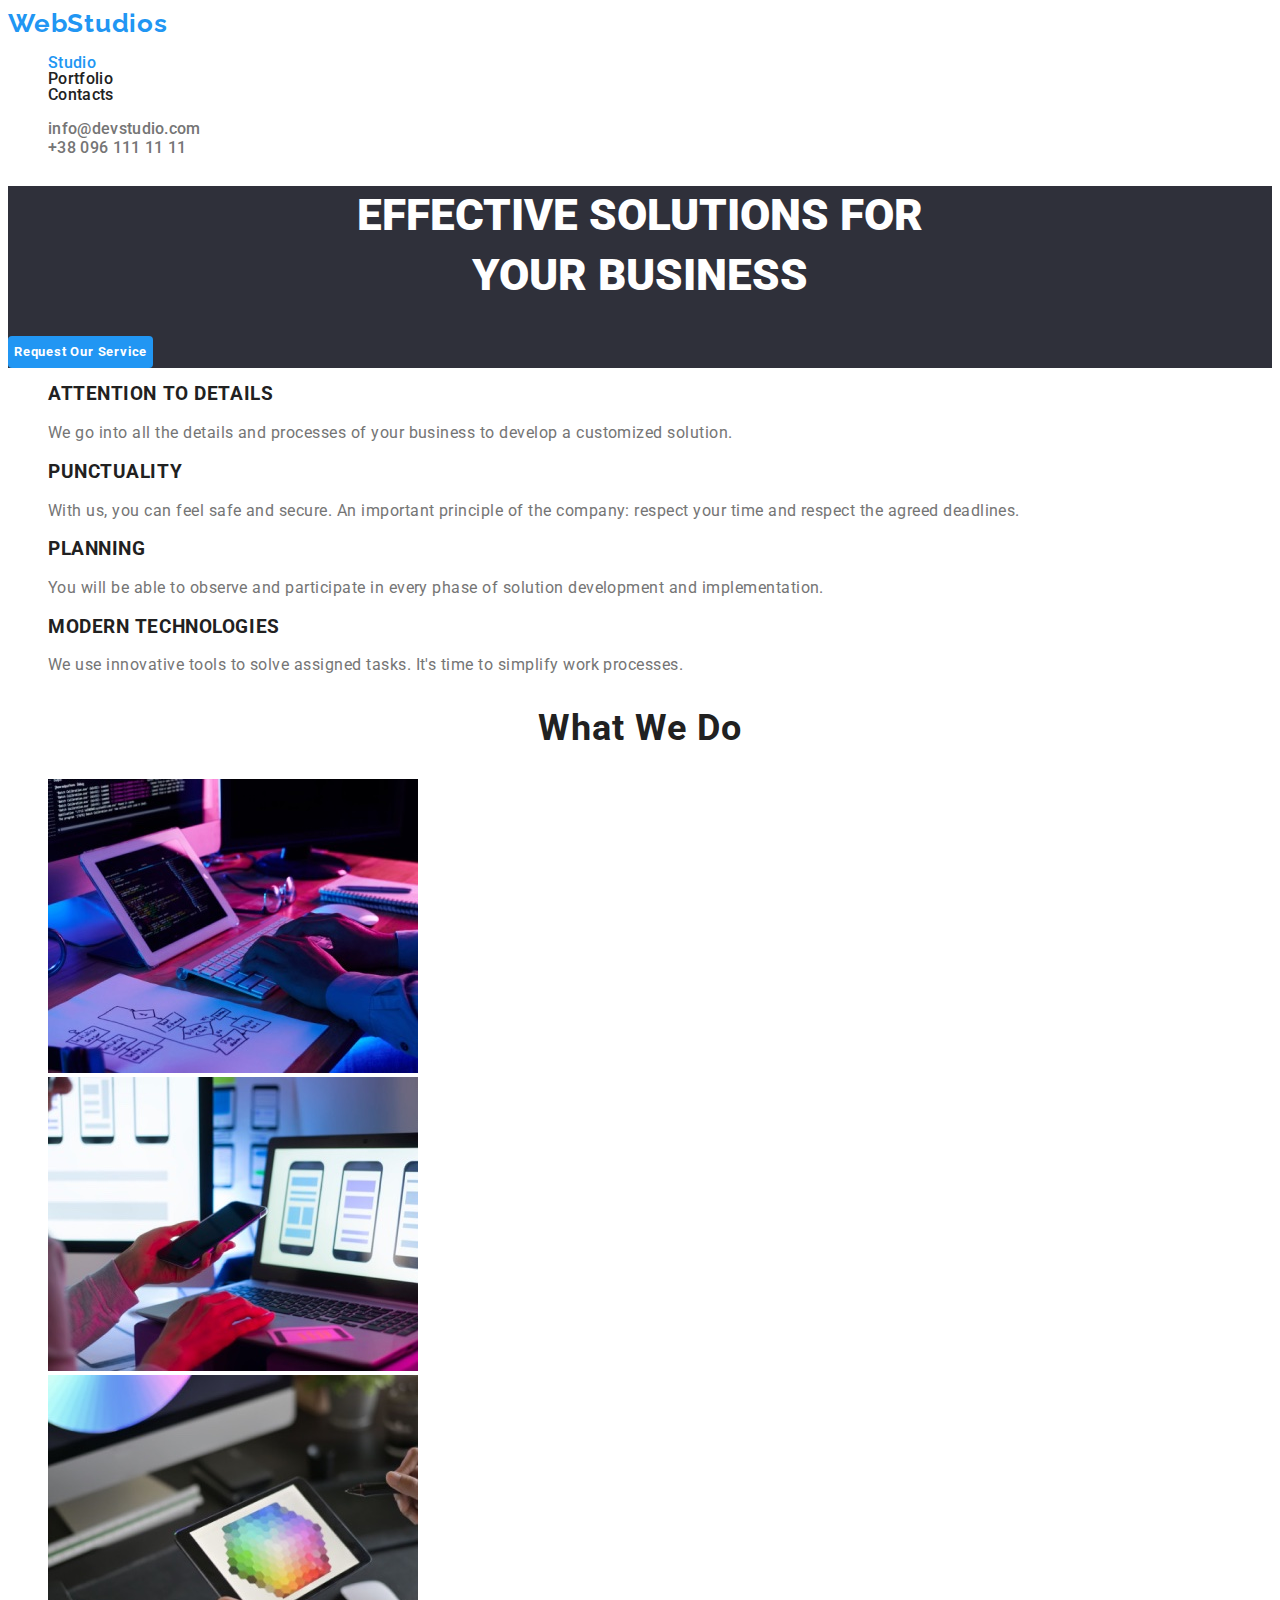
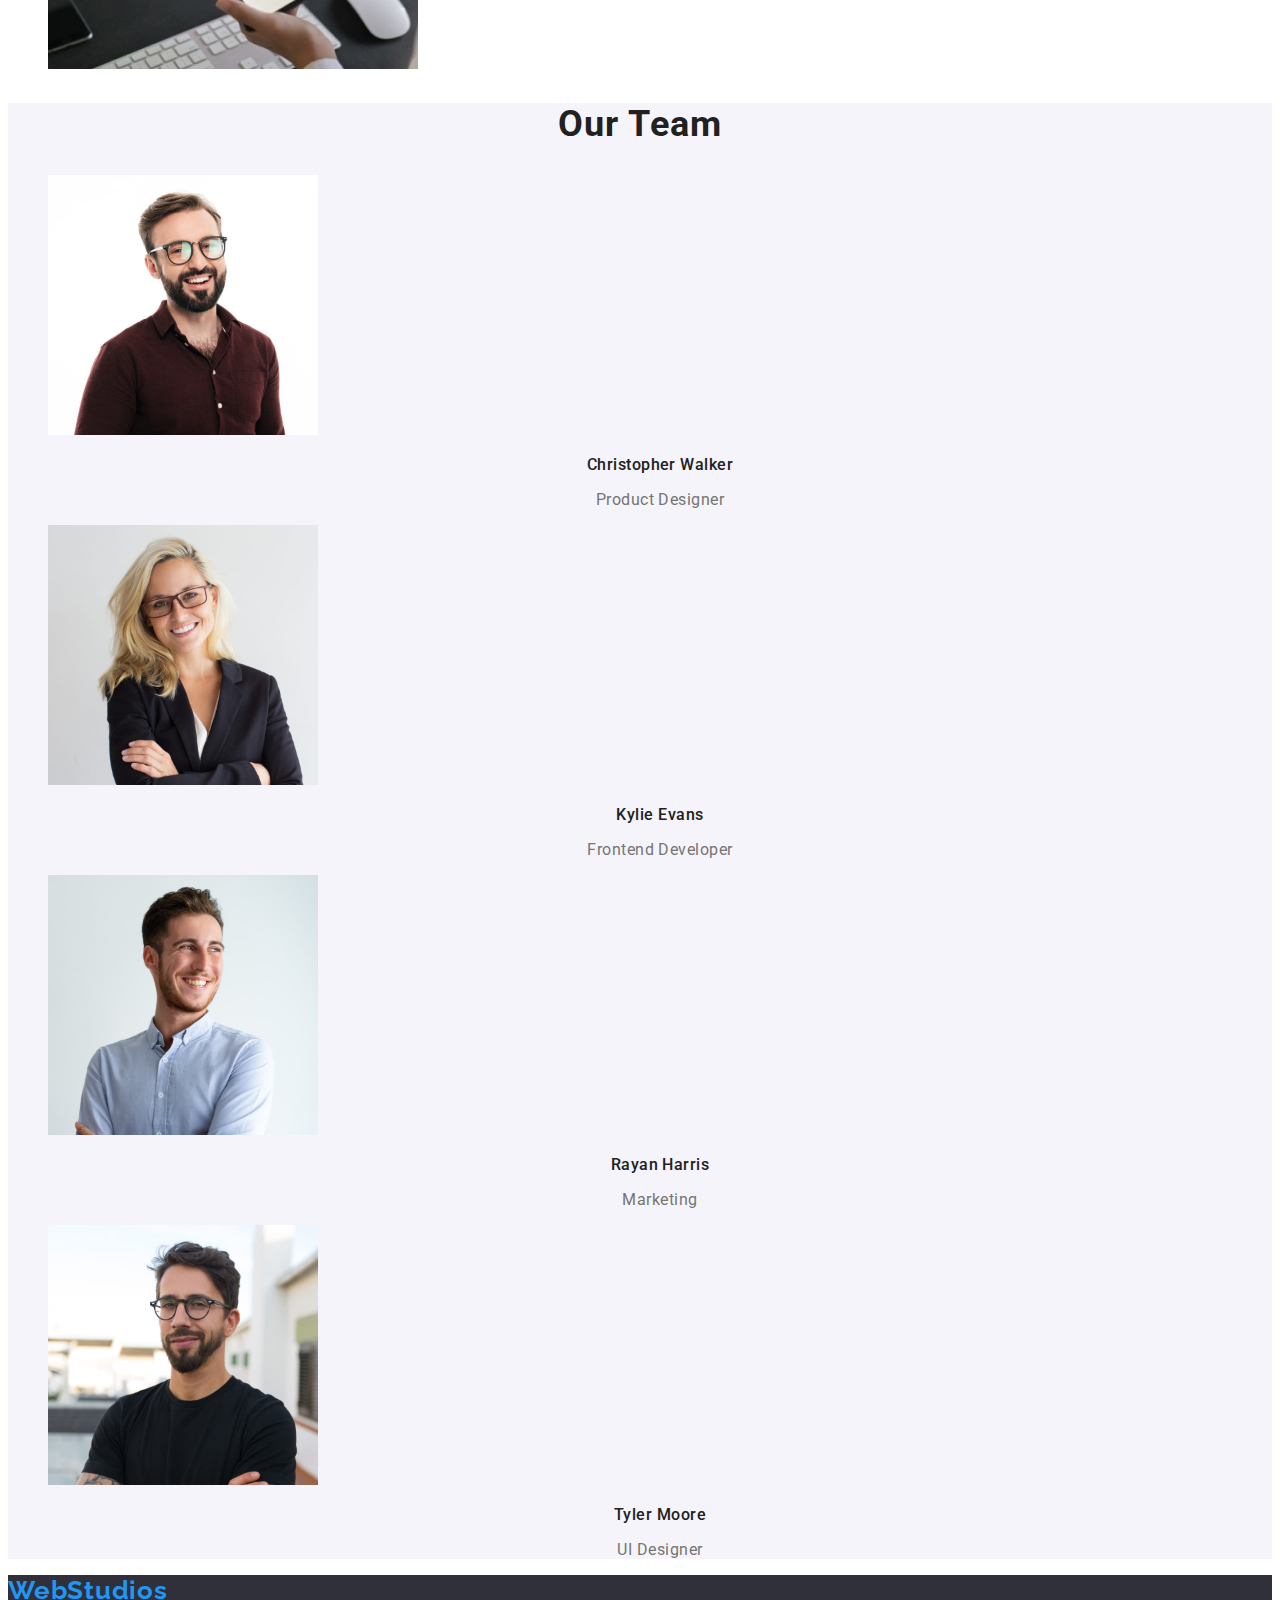
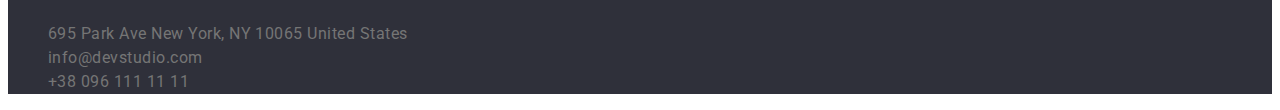
<file: index.html>
<!DOCTYPE html>
<html lang="en">

<head>
    <meta name="WebStudio" content="Effective Sollutions for your Business" />
    <meta charset="UTF-8">
    <meta http-equiv="X-UA-Compatible" content="IE=edge">
    <meta name="viewport" content="width=device-width, initial-scale=1.0">
    <link rel="preconnect" href="https://fonts.googleapis.com">
    <link rel="preconnect" href="https://fonts.gstatic.com" crossorigin>
    <link href="https://fonts.googleapis.com/css2?family=Raleway:wght@700&family=Roboto:wght@400;500;700;900&display=swap"
        rel="stylesheet">
    <link rel="stylesheet" href="./css/styles.css"/>
    <title>Effective Solutions for your Business</title>
</head>

<body>

    <header class="header">
        <div class="conrtainer">
            <nav>
                <a  class="logo" href="index.html">WebStudios</a>
                <ul class="navbar">
                    <li> 
                        <a class="navbar-link current-link" href="./index.html">Studio</a>
                    </li>
                    <li> 
                        <a class="navbar-link" href="./portfolio.html">Portfolio</a>
                    </li>
                    <li > 
                        <a class="navbar-link" href="#">Contacts</a>
                    </li>
                </ul>
            </nav>

            <ul>
                <li> <a class="contacts" href="mailto:info@devstudio.com">info@devstudio.com</a> </li>

                <li> <a class="contacts" href="tel:+38 096 111 11 11"> +38 096 111 11 11</a> </li>
            </ul>
        </div>
    </header>

    <main>
        <section class="hero">
            <div class="cotainer">
                <h1>Effective Solutions For <br>Your Business</h1>
                <button class="hero-button" type="button">Request Our Service</button>
            </div>
        </section>

        <section class="section">
            <div class="container">
                <ul class="group">
                    <li>
                        <h3 class="group-heading">ATTENTION TO DETAILS</h3>
                        <p class="group-detail">We go into all the details and processes of your business to develop a customized solution.
                        </p>
                    </li>
                    <li>
                        <h3 class="group-heading">PUNCTUALITY</h3>
                        <p class="group-detail">With us, you can feel safe and secure. An important principle of the company: respect your
                            time and respect the agreed
                            deadlines.</p>
                    </li>
                    <li>
                        <h3 class="group-heading">PLANNING</h3>
                        <p class="group-detail">You will be able to observe and participate in every phase of solution development and
                            implementation.</p>
                    </li>
                    <li>
                        <h3 class="group-heading">MODERN TECHNOLOGIES</h3>
                        <p class="group-detail">We use innovative tools to solve assigned tasks. It's time to simplify work processes.</p>
                    </li>
                </ul>
            </div>
        </section>

        <section class="section">
            <div class="container">
                <h2 class="section-heading">What We Do</h2>
                <ul class="do">
                    <li>
                        <img src="./images/wwdo1.jpg" alt="hands at keyboard with design tree and tablet" width="370" />
                    </li>
                    <li>
                        <img src="./images/wwdo2.jpg"
                            alt="laptop with various design layouts on screen and hands holding smartphone"
                            width="370" />
                    </li>
                    <li>
                        <img src="./images/wwdo3.jpg" alt="desk with hands holding tablet with color wheel displayed"
                            width="370" />
                    </li>
                </ul>
            </div>
        </section>

        <section class="section section-team">
            <div class="container">
                <h2 class="section-heading">Our Team</h2>
                  <ul>
                    <li>
                        <img class="team-image" src=./images/product.jpg alt=" head shot of smiling employee looking stylish"
                            width="270" />
                        <h3 class="team-name">
                            Christopher Walker
                        </h3>
                        <p class="team-title">
                            Product Designer
                        </p>
                    </li>
                    <li>
                        <img class="team-image" src="./images/frontend.jpg" alt=" head shot of smiling employee looking stylish"
                            width="270" />
                        <h3 class="team-name">
                            Kylie Evans
                        </h3>
                        <p class="team-title">
                            Frontend Developer
                        </p>
                    </li>
                    <li>
                        <img class="team-image" src="./images/marketing.jpg" alt=" head shot of smiling employee looking stylish"
                            width="270" />
                        <h3 class="team-name">
                            Rayan Harris
                        </h3>
                        <p class="team-title">
                            Marketing
                        </p class="team-title">
                    </li>
                    <li>
                        <img class="team-image" src="./images/uidesign.jpg" alt=" head shot of smiling employee looking stylish"
                            width="270" />
                        <h3 class="team-name">
                            Tyler Moore
                        </h3>
                        <p class="team-title">
                            UI Designer
                        </p>
                    </li>
                  </ul>
            </div>
        </section>
    </main>
    
    <footer class="footer">
        <div class="container">
            <a class="logo" href="index.html">WebStudios</a>
            <address>
                <ul>
                    <li>
                        <a class="address" href="#">695 Park Ave New York, NY 10065 United States</a>
                    </li>
                    <li>
                        <a class="address" class="contacts" href="mailto:info@devstudio.com">info@devstudio.com</a>
                    </li>
                    <li>
                        <a class="address" class="contacts" href="tel:+38 096 111 11 11"> +38 096 111 11 11</a>
                    </li>
                </ul>
            </address>
        </div>
    </footer>

</body>

</html>
</file>
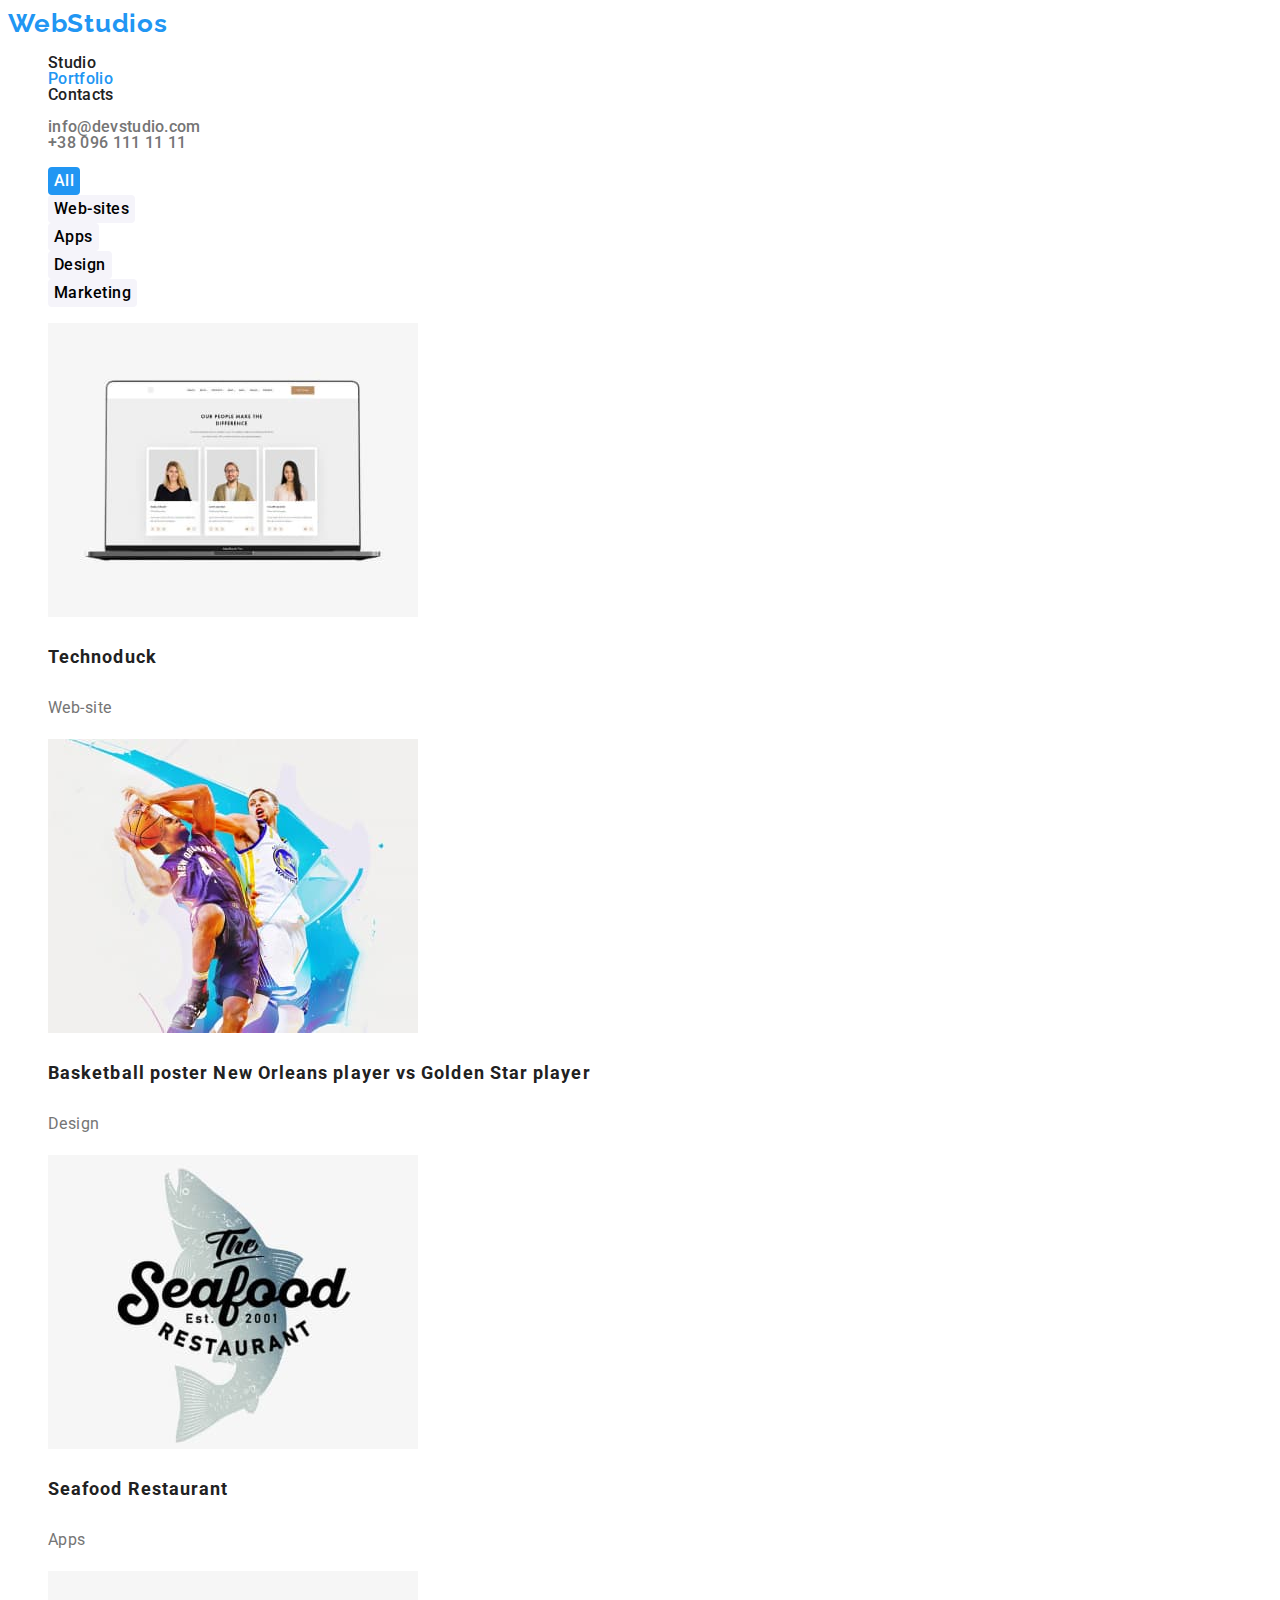
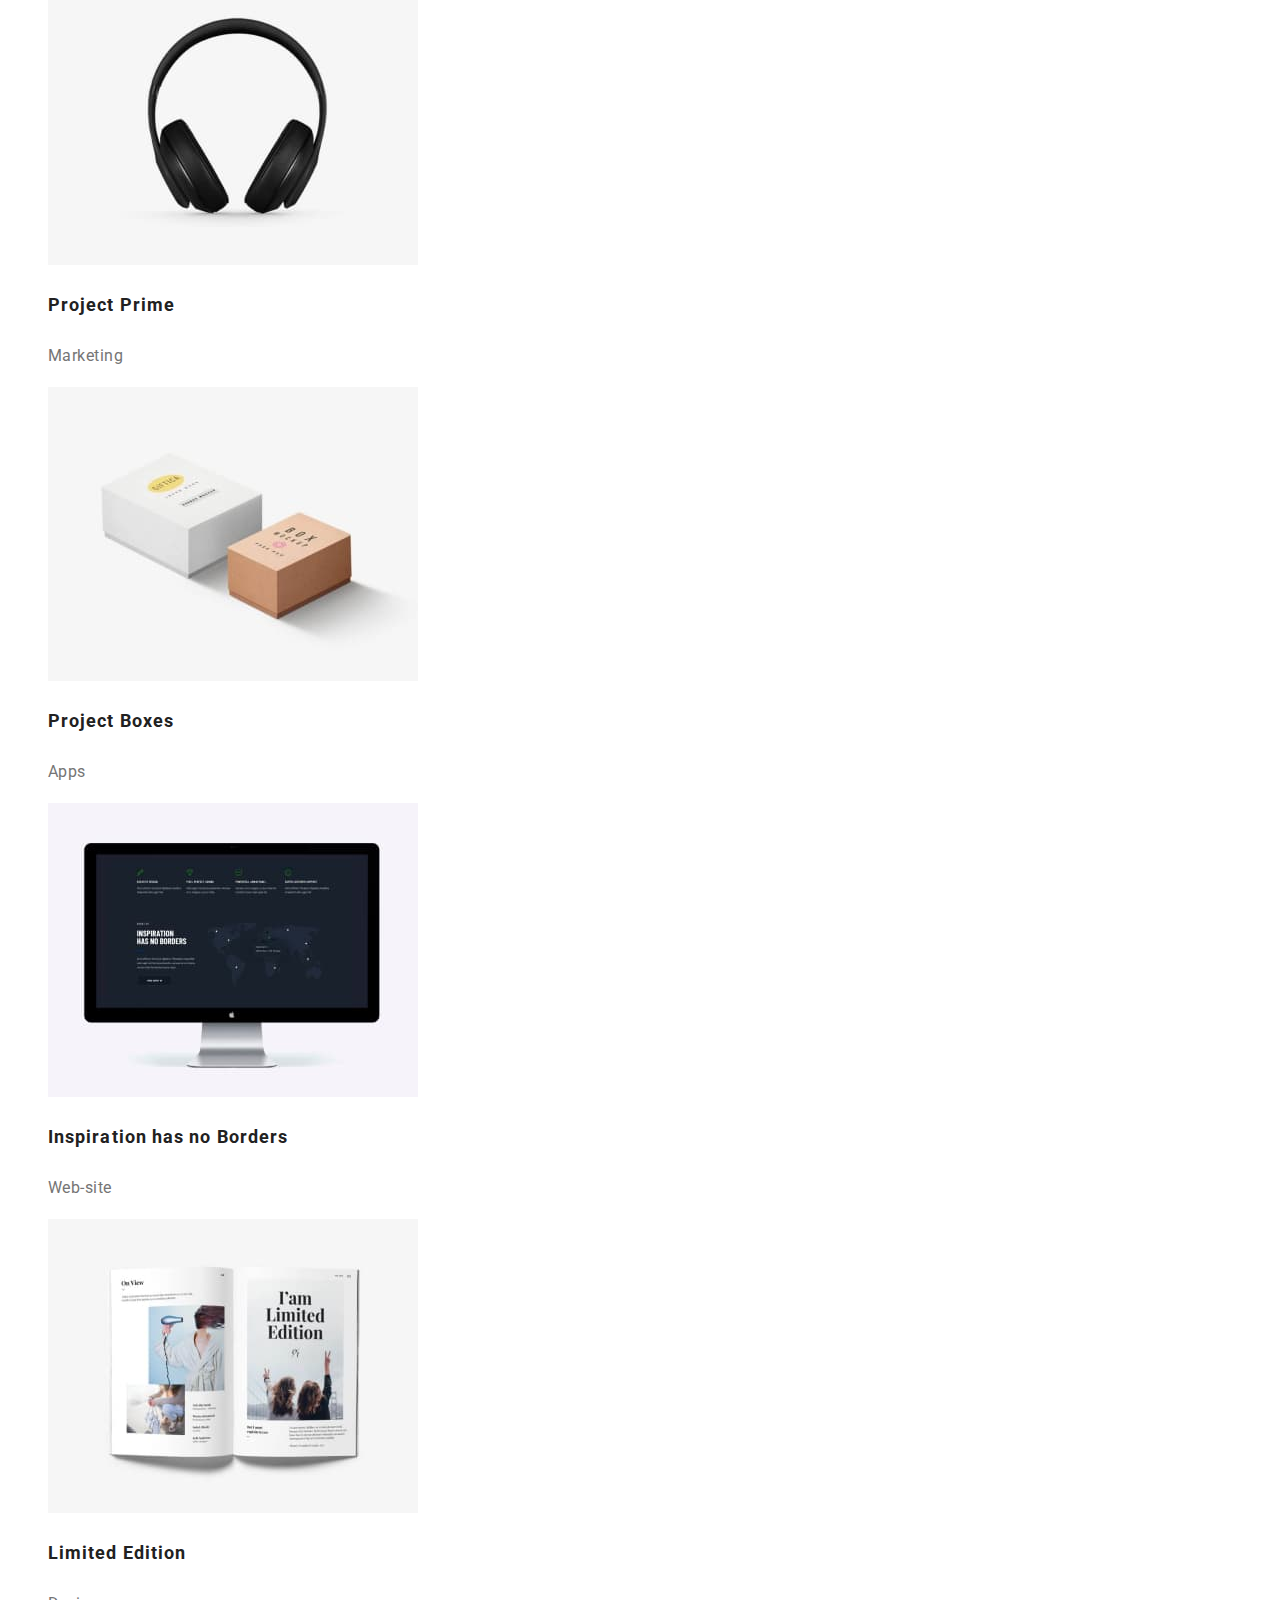
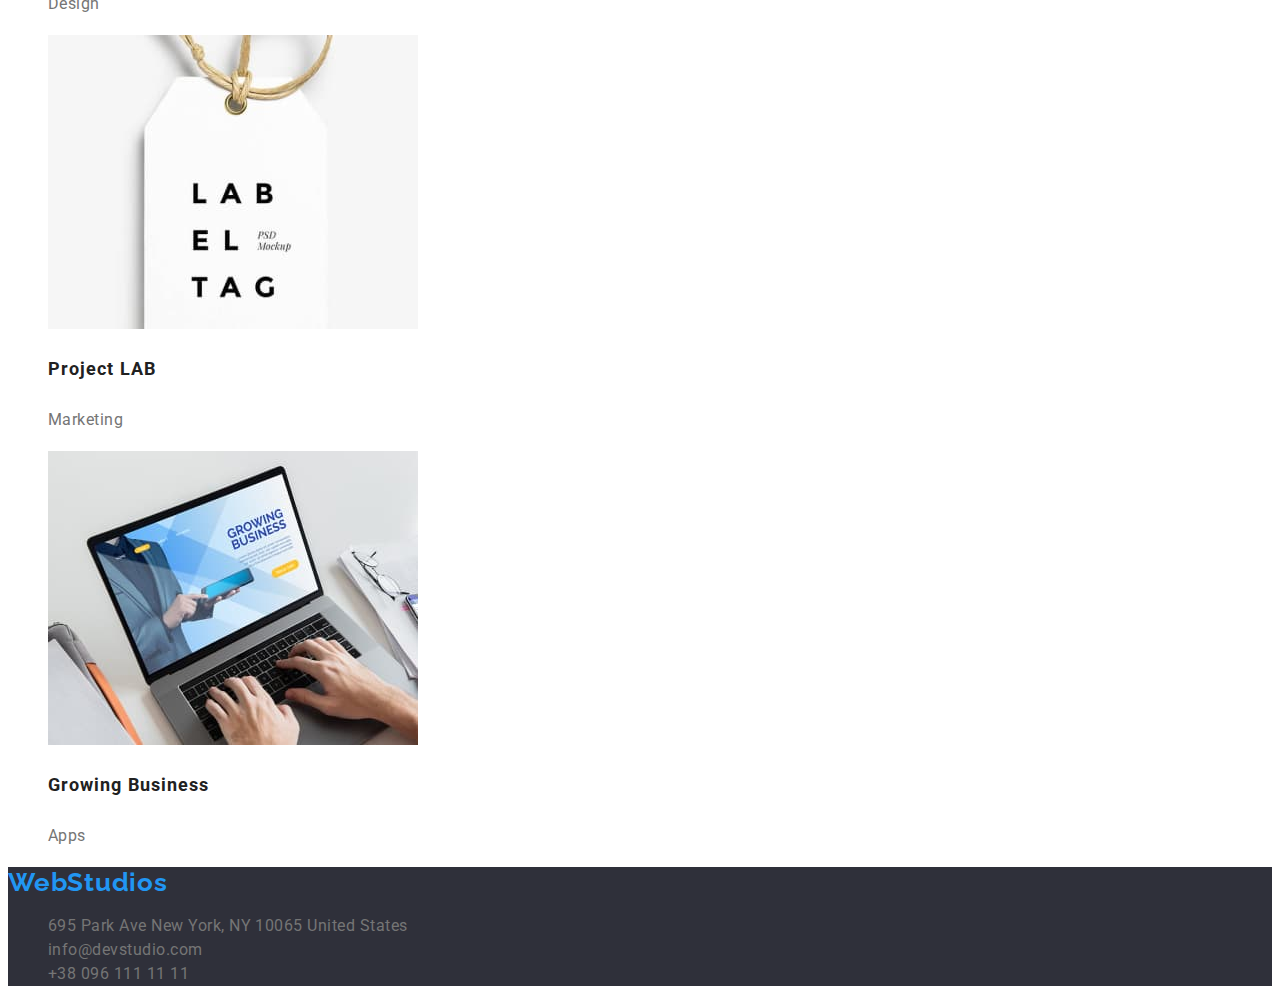
<file: portfolio.html>
<!DOCTYPE html>
<html lang="en">

<head>
    <meta name="WebStudio" content="Effective Sollutions for your Business" />
    <meta charset="UTF-8">
    <meta http-equiv="X-UA-Compatible" content="IE=edge">
    <meta name="viewport" content="width=device-width, initial-scale=1.0">
    <link rel="preconnect" href="https://fonts.googleapis.com">
    <link rel="preconnect" href="https://fonts.gstatic.com" crossorigin>
    <link href="https://fonts.googleapis.com/css2?family=Raleway:wght@700&family=Roboto:wght@400;500;700;900&display=swap"
        rel="stylesheet">
    <link rel="stylesheet" href="./css/styles.css"/>

    <title>Effective Solutions for your Business</title>
</head>

<body>

    <header class="header">
        <div class="conrtainer">
            <nav>
                <a class="logo" href="index.html">WebStudios</a>
                <ul class="navbar">
                    <li> 
                      <a class="navbar-link" href="./index.html">Studio</a>
                    </li>
                    <li> 
                      <a class="navbar-link current-link" href="./portfolio.html">Portfolio</a>
                    </li>
                    <li >
                      <a class="navbar-link" href="#">Contacts</a>
                    </li>
                </ul>
            </nav>

            <ul class="contacts">
                <li>
                  <a class="contacts" href="mailto:info@devstudio.com">info@devstudio.com</a>
                </li>

                <li>
                  <a class="contacts" href="tel:+38 096 111 11 11"> +38 096 111 11 11</a>
                </li>
            </ul>
        </div>
    </header>

    <main>

        <section class="section">
            <div class="container">
              <ul class="filters">    
                <li>
                  <button class="filter-button filter-current" type="button">All</button>
                </li>
                <li>
                  <button class="filter-button" type="button">Web-sites</button>
                </li>
                <li>
                  <button class="filter-button" type="button">Apps</button>
                </li>
                <li>
                  <button class="filter-button" type="button">Design</button>
                </li>
                <li>
                  <button class="filter-button" type="button">Marketing</button>
                </li>
              </ul>

              <ul class="projects">
                <li>
                  <img src="./images/technoduck.jpg"
                         alt=" an open laptop on a desk with staff pictures on the screen"
                         width="370"/>
                  <div>
                    <h3 class="projects-heading">
                      Technoduck
                    </h3>
                    <p class="projects-filter">
                      Web-site
                    </p>
                  </div>
                </li>
                <li>
                  <img src="./images/postervs.jpg"
                         alt="Poste of two basketball players doing fancy moves with some fun colors"
                         width="370"/>
                  <div>
                    <h3 class="projects-heading">
                      Basketball poster New Orleans player vs Golden Star player
                    </h3>
                    <p class="projects-filter">
                      Design
                    </p>
                  </div>
                </li>
                <li>
                  <img src="./images/seafood.jpg"
                         alt="logo of fish with restaurant name layed over it"
                         width="370"/>
                  <div>
                    <h3 class="projects-heading">
                      Seafood Restaurant
                    </h3>
                    <p class="projects-filter">
                      Apps
                    </p>
                  </div>
                </li>
                <li>
                  <img src="./images/pprime.jpg"
                         alt="image of full coverage all black headphones close up against an off-white background"
                         width="370"/>
                  <div>       
                    <h3 class="projects-heading">
                      Project Prime
                    </h3>
                    <p class="projects-filter">
                      Marketing
                    </p>
                  </div>
                </li>
                <li>
                  <img src="./images/pboxes.jpg"
                         alt="two fancy packaging boxes on an off-white surface"
                         width="370"/>
                  <div>
                    <h3 class="projects-heading">
                      Project Boxes
                    </h3>
                    <p class="projects-filter">
                      Apps
                    </p>
                  </div>
                </li>
                <li>
                  <img src="./images/inspiration.jpg"
                    alt="a desktop screen on a desk with an attractive website pulled up on screen"
                    width="370"/>
                  <div>
                    <h3 class="projects-heading">
                      Inspiration has no Borders
                    </h3>
                    <p class="projects-filter">
                      Web-site
                    </p>
                  </div>
                </li>
                <li>
                  <img src="./images/limited.jpg"
                    alt="an open magazine on an off-white background open to an article with a beautiful layout"
                    width="370"/>
                  <div>
                    <h3 class="projects-heading">
                      Limited Edition
                    </h3>
                    <p class="projects-filter">
                      Design
                    </p>
                  </div>
                </li>
                <li>
                  <img src="./images/plab.jpg"
                    alt="a close up mock up for a rectangular/hexagonal shaped label closeup"
                    width="370"/>
                  <div>
                    <h3 class="projects-heading">
                      Project LAB
                    </h3>
                    <p class="projects-filter">
                      Marketing
                    </p>
                  </div>
                </li>
                <li>
                  <img src="./images/business.jpg"
                    alt="a laptop with hands typing and a stack of papers against a grey surface"
                    width="370"/>
                  <div>
                    <h3 class="projects-heading">
                      Growing Business
                    </h3>
                    <p class="projects-filter">
                      Apps
                    </p>
                  </div>
                </li>
              </ul>
            </div>
        </section>

    </main>

    <footer class="footer">
        <div class="container">
            <a class="logo" href="index.html">WebStudios</a>
            <address>
                <ul>
                    <li>
                        <a class="address" href="#">695 Park Ave New York, NY 10065 United States</a>
                    </li>
                    <li>
                        <a class="address" href="mailto:info@devstudio.com">info@devstudio.com</a>
                    </li>
                    <li>
                        <a class="address" href="tel:+38 096 111 11 11"> +38 096 111 11 11</a>
                    </li>
                </ul>
            </address>
        </div>
    </footer>
    
    </body>
    
    </html>
</file>
<file: css/styles.css>
ul{
  list-style-type: none;
}

a{
text-decoration: none;
color: var(--main-color);
}

:focus{
  outline: none;
}
/* hero hover button color   #188CE8  */

:root{
 --main-color: #212121;
 --sub-text-color:#757575;
 --sub-font-size: 16px;
 --main-background-color:#FFFFFF;
 --focus-hover-background-color: #2196F3;
 --focus-hover-color-button:#FFFFFF;
 --focus-hover-color-text:#2196F3;
}

body{
  font-family: Roboto, sans-serif;
  font-style: normal;
  font-size: 14px;
  color: var(--main-color);
  font-size: var(--main-font-size);
  background-color: var(--main-background-color);
}

.logo{
  font-family: Raleway, sans-serif;
  font-size:  26px;
  font-weight: 700;
  color: #2196F3;
  line-height: 31px;
  letter-spacing: 0.03em;
}

.navbar{
  font-weight: 500;
  line-height: 16px;
  letter-spacing: 0.02em;
}

.current-link{
  color: var(--focus-hover-color-text);
}

.navbar-link:focus, 
.contacts:focus {
  color: var(--focus-hover-color-text);
}

.navbar-link:hover, 
.contacts:hover {
  color: var(--focus-hover-color-text);
}

.hero-button:focus{
  background-color: #188CE8;
}

.hero-button:hover {
  background-color: #188CE8;
}

.filter-button:focus {
  background-color:var(--focus-hover-background-color);
}

.filter-button:hover {
  background-color:var(--focus-hover-background-color);
}

.address:focus,
.filter-button:focus{
  color:var(--focus-hover-color-button);
}

.address:hover,
.filter-button:hover{
  color: var(--focus-hover-color-button);
}

.contacts{
  color: var(--sub-text-color);
  font-weight:500;
  line-height: 16px;
  letter-spacing: 0.02em;
}

.hero{
  background-color: #2F303A;
}

h1{
  font-weight: 900;
  font-size: 44px;
  line-height: 136%;
  text-align: center;
  letter-spacing: 6%;
  text-transform: uppercase;
  color: #FFFFFF;
}

.hero-button{
  font-family: Roboto, sans-serif;
  background-color: #2196F3;
  color: #FFFFFF;
  font-weight: 700;
  line-height: 30px;
  align-items: center;
  text-align: center;
  letter-spacing: 0.06em;
  border-radius: 4px;
  border: none;
}

.group-heading{
  font-weight: 700;
  line-height: 16px;
  letter-spacing: 0.03em;
  text-transform: uppercase;
}

.group-detail{
    font-weight: 400;
    line-height: 24px;
    letter-spacing: 0.03em;
    color: var(--sub-text-color)
}

.section-heading{
    font-weight: 700;
    font-size: 36px;
    line-height: 42px;
    text-align: center;
    letter-spacing: 0.03em;
}

.section-team{
  background-color: #F5F4FA;
}

.team-name{
  font-weight: 500;
  font-size: var(--sub-font-size);
  line-height: 19px;
  text-align: center;
  letter-spacing: 0.03em;
}

.team-title{
  font-weight: 400;
  font-size: var(--sub-font-size);
  line-height: 19px;
  text-align: center;
  letter-spacing: 0.03em;
  color: var(--sub-text-color);
}

.filter-button{
  font-family: Roboto, sans-serif;
  background-color: #F5F4FA;
  border: none;
  cursor: pointer;
  border-radius: 4px;
  font-weight: 500;
  font-size: var(--sub-font-size);
  line-height: 26px;
  text-align: center;
  letter-spacing: 0.03em;
}

.filter-current{
  background-color: var(--focus-hover-background-color);
  color: var(--focus-hover-color-button);
}

.projects-heading{
  font-weight: 700;
  font-size: 18px;
  line-height: 36px;
  letter-spacing: 0.06em;
}

.projects-filter{
  font-weight: 400;
  font-size: var(--sub-font-size);
  line-height: 30px;
  letter-spacing: 0.03em;
  color: var(--sub-text-color);
}

.footer{
  background-color: #2F303A;
}

.address{
  color: var(--sub-text-color);
  font-weight: 400;
  font-style: normal;
  line-height: 24px;
   letter-spacing: 0.03em;
}
</file>
